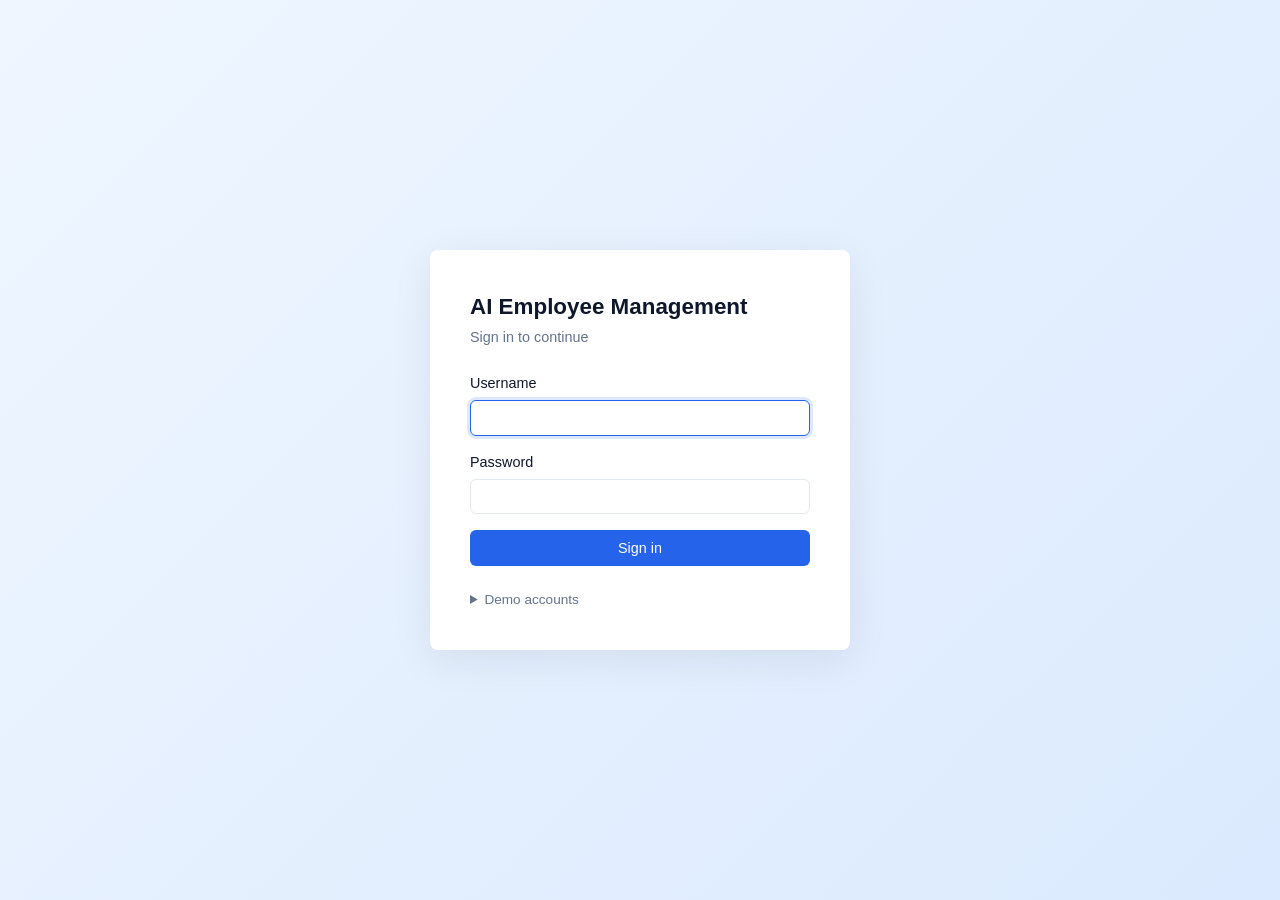
<file: src/main/resources/static/index.html>
<!DOCTYPE html>
<html lang="en">
<head>
<meta charset="UTF-8">
<meta name="viewport" content="width=device-width,initial-scale=1">
<title>Sign in - AI Employee Management</title>
<link rel="stylesheet" href="style.css">
</head>
<body class="login-page">
<main class="login-card">
    <h1>AI Employee Management</h1>
    <p class="subtitle">Sign in to continue</p>
    <form id="loginForm">
        <label>Username
            <input type="text" id="username" autocomplete="username" required autofocus>
        </label>
        <label>Password
            <input type="password" id="password" autocomplete="current-password" required>
        </label>
        <button type="submit" class="btn btn-primary">Sign in</button>
        <p id="loginError" class="error" hidden></p>
    </form>
    <details class="demo-accounts">
        <summary>Demo accounts</summary>
        <ul>
            <li><code>admin</code> / <code>admin123</code> - full access</li>
            <li><code>hr</code> / <code>hr123</code> - HR operations</li>
            <li><code>manager</code> / <code>manager123</code> - team view</li>
            <li><code>bob</code> / <code>bob123</code> - employee</li>
            <li><code>dave</code> / <code>dave123</code> - employee</li>
        </ul>
    </details>
</main>
<script src="app.js"></script>
</body>
</html>
</file>
<file: src/main/resources/static/style.css>
* { box-sizing: border-box; margin: 0; padding: 0; }
[hidden] { display: none !important; }

:root {
    --primary: #2563eb;
    --primary-hover: #1d4ed8;
    --danger: #dc2626;
    --success: #16a34a;
    --warning: #d97706;
    --bg: #f8fafc;
    --surface: #ffffff;
    --border: #e2e8f0;
    --text: #0f172a;
    --muted: #64748b;
    --radius: 8px;
}

body {
    font-family: -apple-system, BlinkMacSystemFont, "Segoe UI", Roboto, Helvetica, Arial, sans-serif;
    background: var(--bg);
    color: var(--text);
    line-height: 1.5;
    font-size: 15px;
    animation: pageFade 0.35s ease-out;
}

@keyframes pageFade {
    from { opacity: 0; transform: translateY(6px); }
    to   { opacity: 1; transform: translateY(0); }
}

/* --- MT Animation --- */
.mt-logo {
    font-weight: 800;
    font-size: 1.4rem;
    letter-spacing: 0.05em;
    color: var(--primary);
    display: inline-block;
    animation: mtInflate 2.5s infinite ease-in-out;
    transform-origin: center;
}

@keyframes mtInflate {
    0% {
        transform: scale(1);
        font-variation-settings: 'wght' 400;
        filter: blur(0px);
        opacity: 1;
    }
    25% {
        transform: scale(1.15);
        font-variation-settings: 'wght' 700;
        filter: blur(0.5px);
        opacity: 0.9;
    }
    50% {
        transform: scale(1.3);
        font-variation-settings: 'wght' 900;
        filter: blur(1px);
        opacity: 0.7;
    }
    75% {
        transform: scale(1.15);
        font-variation-settings: 'wght' 700;
        filter: blur(0.5px);
        opacity: 0.9;
    }
    100% {
        transform: scale(1);
        font-variation-settings: 'wght' 400;
        filter: blur(0px);
        opacity: 1;
    }
}
/* --- End MT Animation --- */

/* Login */
.login-page {
    display: flex;
    align-items: center;
    justify-content: center;
    min-height: 100vh;
    background: linear-gradient(135deg, #eff6ff, #dbeafe);
    padding: 1rem;
}
.login-card {
    background: var(--surface);
    padding: 2.5rem;
    border-radius: var(--radius);
    box-shadow: 0 10px 40px rgba(15,23,42,.08);
    width: 100%;
    max-width: 420px;
    animation: cardIn 0.45s cubic-bezier(.2,.7,.3,1.2);
}
@keyframes cardIn {
    from { opacity: 0; transform: scale(.96) translateY(12px); }
    to   { opacity: 1; transform: scale(1) translateY(0); }
}
.login-card h1 { font-size: 1.4rem; margin-bottom: .25rem; }
.subtitle { color: var(--muted); margin-bottom: 1.5rem; font-size: .9rem; }
#loginForm { display: grid; gap: 1rem; }
#loginForm label { display: grid; gap: .35rem; font-size: .9rem; font-weight: 500; }
.demo-accounts { margin-top: 1.5rem; font-size: .85rem; color: var(--muted); }
.demo-accounts summary { cursor: pointer; font-weight: 500; }
.demo-accounts ul { margin: .75rem 0 0 1.25rem; }
.demo-accounts code { background: #f1f5f9; padding: .1rem .3rem; border-radius: 4px; font-size: .85em; }

/* App shell */
.app-header {
    display: flex;
    align-items: center;
    justify-content: space-between;
    padding: 1rem 1.5rem;
    background: var(--surface);
    border-bottom: 1px solid var(--border);
    animation: slideDown 0.35s ease-out;
}
@keyframes slideDown {
    from { opacity: 0; transform: translateY(-12px); }
    to   { opacity: 1; transform: translateY(0); }
}
.brand { font-weight: 600; display: flex; align-items: center; gap: 0.5rem; }
.user-info { display: flex; align-items: center; gap: 1rem; font-size: .9rem; color: var(--muted); }

.tabs {
    display: flex;
    gap: .25rem;
    padding: 0 1.5rem;
    background: var(--surface);
    border-bottom: 1px solid var(--border);
    animation: slideDown 0.45s ease-out;
}
.tabs button {
    background: none;
    border: none;
    padding: .75rem 1rem;
    font-size: .9rem;
    cursor: pointer;
    color: var(--muted);
    border-bottom: 2px solid transparent;
    font-family: inherit;
    transition: color .15s ease, border-color .15s ease;
    position: relative;
}
.tabs button:hover:not(.active) { color: var(--text); }
.tabs button.active { color: var(--primary); border-bottom-color: var(--primary); font-weight: 500; }
.tabs button::after {
    content: "";
    position: absolute;
    left: 0; right: 0; bottom: -1px;
    height: 2px;
    background: var(--primary);
    transform: scaleX(0);
    transform-origin: left;
    transition: transform .25s ease;
}
.tabs button.active::after { transform: scaleX(1); }

main { padding: 1.5rem; max-width: 1100px; margin: 0 auto; }

/* Cards */
.card {
    background: var(--surface);
    border: 1px solid var(--border);
    border-radius: var(--radius);
    padding: 1.25rem;
    margin-bottom: 1rem;
    transition: box-shadow .2s ease, transform .2s ease;
}
.card:hover { box-shadow: 0 4px 16px rgba(15,23,42,.06); }
.card h2 { font-size: 1.05rem; margin-bottom: .75rem; }
.card-header { display: flex; align-items: center; justify-content: space-between; margin-bottom: .75rem; }
.card-header h2 { margin: 0; }

.tab-content { animation: tabIn 0.3s ease-out; }
@keyframes tabIn {
    from { opacity: 0; transform: translateX(10px); }
    to   { opacity: 1; transform: translateX(0); }
}

/* Toolbar */
.toolbar { display: flex; gap: .5rem; margin-bottom: 1rem; flex-wrap: wrap; }
.toolbar input[type="search"] { flex: 1; min-width: 200px; }

/* Buttons */
.btn {
    font-family: inherit;
    font-size: .9rem;
    padding: .55rem 1rem;
    border-radius: 6px;
    border: 1px solid transparent;
    cursor: pointer;
    transition: background .15s ease, transform .08s ease, box-shadow .15s ease;
    white-space: nowrap;
}
.btn:hover { transform: translateY(-1px); box-shadow: 0 3px 10px rgba(15,23,42,.1); }
.btn:active { transform: translateY(0); box-shadow: none; }
.btn-sm { padding: .35rem .7rem; font-size: .85rem; }
.btn-primary { background: var(--primary); color: white; }
.btn-primary:hover { background: var(--primary-hover); }
.btn-secondary { background: #475569; color: white; }
.btn-secondary:hover { background: #334155; }
.btn-outline { background: transparent; border-color: var(--border); color: var(--text); }
.btn-outline:hover { background: #f1f5f9; }
.btn-success { background: var(--success); color: white; }
.btn-success:hover { background: #15803d; }
.btn-danger  { background: var(--danger);  color: white; }
.btn-danger:hover { background: #b91c1c; }
.button-row { display: flex; gap: .5rem; margin-top: .75rem; }

/* Inputs */
input[type="text"], input[type="password"], input[type="search"], input[type="date"], select, textarea {
    font-family: inherit;
    font-size: .9rem;
    padding: .55rem .75rem;
    border: 1px solid var(--border);
    border-radius: 6px;
    width: 100%;
    background: var(--surface);
    color: var(--text);
    transition: border-color .15s ease, box-shadow .15s ease;
}
input:focus, select:focus, textarea:focus {
    outline: none;
    border-color: var(--primary);
    box-shadow: 0 0 0 3px rgba(37,99,235,.15);
}

/* Form row */
.form-row { display: flex; flex-wrap: wrap; gap: .75rem; align-items: end; }
.form-row label { display: grid; gap: .35rem; font-size: .85rem; font-weight: 500; color: var(--muted); }
.form-row label.grow { flex: 1; min-width: 200px; }

/* Tables */
.data-table { width: 100%; border-collapse: collapse; font-size: .9rem; }
.data-table th, .data-table td {
    text-align: left;
    padding: .65rem .75rem;
    border-bottom: 1px solid var(--border);
}
.data-table th { font-weight: 600; color: var(--muted); font-size: .8rem; text-transform: uppercase; letter-spacing: .03em; }
.data-table tbody tr { transition: background .15s ease; }
.data-table tbody tr:hover { background: #f8fafc; }
.data-table tr:last-child td { border-bottom: none; }

/* Pills */
.pill {
    display: inline-block;
    font-size: .75rem;
    padding: .15rem .55rem;
    border-radius: 999px;
    font-weight: 500;
    text-transform: uppercase;
    letter-spacing: .03em;
    transition: transform .15s ease;
}
.pill-active, .pill-present, .pill-approved, .pill-low   { background: #dcfce7; color: #166534; }
.pill-probation, .pill-late, .pill-pending, .pill-medium { background: #fef3c7; color: #92400e; }
.pill-terminated, .pill-absent, .pill-rejected, .pill-high, .pill-half_day { background: #fee2e2; color: #991b1b; }
.pill-leave, .pill-on_leave { background: #dbeafe; color: #1e40af; }

/* Report body */
.report-body { font-size: .9rem; }
.report-body h3 { font-size: 1rem; margin-bottom: .5rem; }
.report-body h4 { font-size: .9rem; margin: 1rem 0 .35rem; }
.report-body p { margin-bottom: .75rem; }
.report-body ul { margin: 0 0 .75rem 1.25rem; }
.report-body .muted { color: var(--muted); font-size: .8rem; }

.muted { color: var(--muted); }
.error { color: var(--danger); font-size: .875rem; }

/* Modal */
.modal { position: fixed; inset: 0; z-index: 50; display: flex; align-items: center; justify-content: center; padding: 1rem; }
.modal-backdrop {
    position: absolute;
    inset: 0;
    background: rgba(15,23,42,.55);
    animation: fadeIn 0.2s ease-out;
    backdrop-filter: blur(2px);
}
.modal-content {
    position: relative;
    background: var(--surface);
    border-radius: var(--radius);
    padding: 1.5rem;
    width: 100%;
    max-width: 720px;
    max-height: 90vh;
    overflow-y: auto;
    box-shadow: 0 20px 60px rgba(15,23,42,.3);
    animation: modalIn 0.25s cubic-bezier(.2,.7,.3,1.2);
}
@keyframes fadeIn {
    from { opacity: 0; } to { opacity: 1; }
}
@keyframes modalIn {
    from { opacity: 0; transform: scale(.95) translateY(10px); }
    to   { opacity: 1; transform: scale(1) translateY(0); }
}
.modal-content h2 { font-size: 1.15rem; margin-bottom: 1rem; }
.modal-actions { display: flex; justify-content: flex-end; gap: .5rem; margin-top: 1.25rem; }

/* Form grid inside modal */
.form-grid { display: grid; grid-template-columns: 1fr 1fr; gap: .75rem 1rem; }
.form-grid label { display: grid; gap: .3rem; font-size: .85rem; font-weight: 500; color: var(--muted); }
.form-grid .span-2 { grid-column: 1 / -1; }
.form-grid textarea { resize: vertical; }

/* Action buttons in table cells */
.actions { white-space: nowrap; }
.actions .btn { margin-right: .25rem; }

@media (max-width: 640px) {
    .form-grid { grid-template-columns: 1fr; }
    .modal-content { padding: 1.25rem; }
    .tabs { overflow-x: auto; }
}

/* Reduce motion for users who prefer it */
@media (prefers-reduced-motion: reduce) {
    *, *::before, *::after {
        animation-duration: 0.01ms !important;
        transition-duration: 0.01ms !important;
    }
}
</file>
